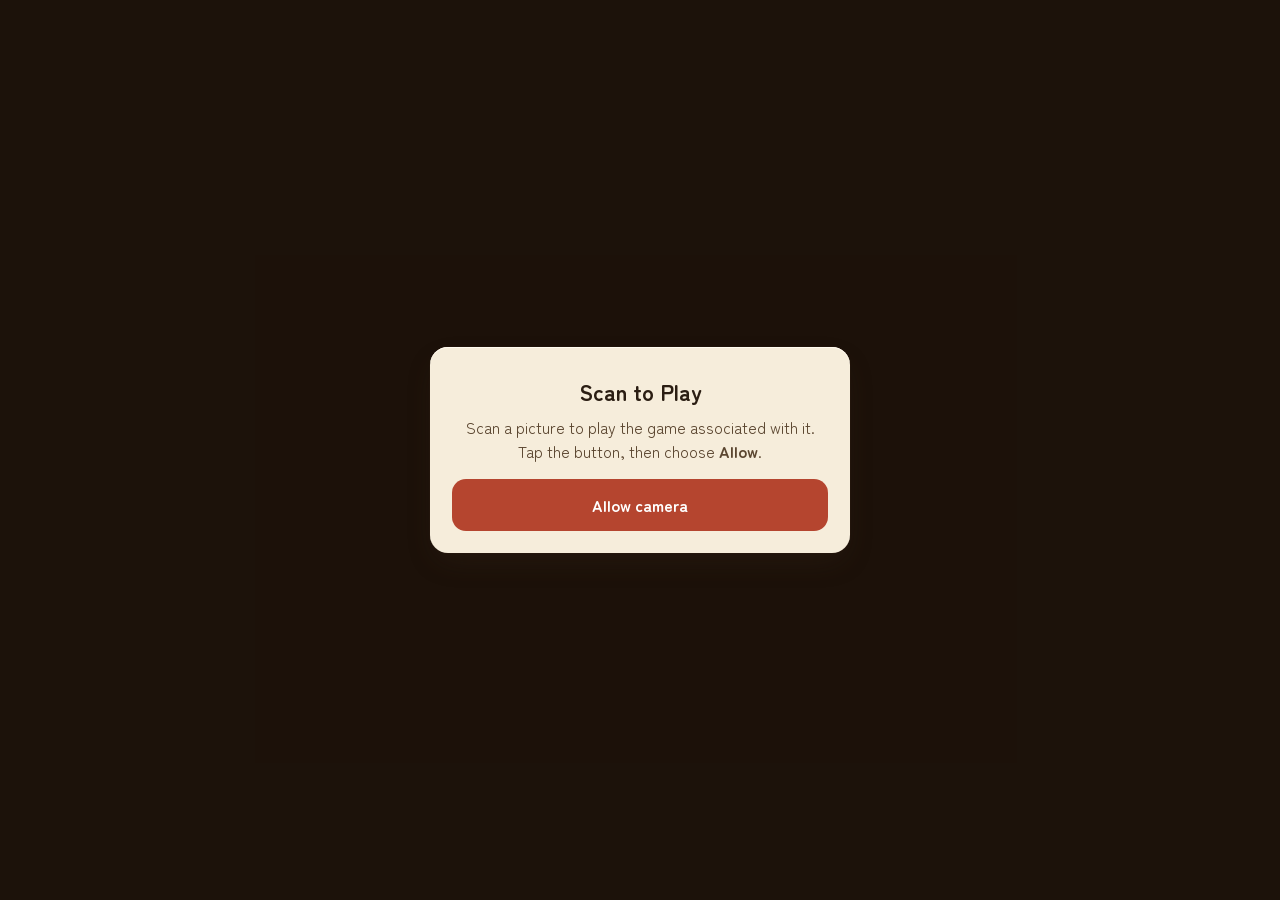
<file: index.html>
<!DOCTYPE html>
<html lang="en">
<head>
<meta charset="utf-8">
<meta name="viewport" content="width=device-width,initial-scale=1,maximum-scale=1,user-scalable=no,viewport-fit=cover">
<meta name="theme-color" content="#ecdfc6">
<title>Scan to Play</title>
<link rel="icon" href="data:image/svg+xml,%3Csvg xmlns='http://www.w3.org/2000/svg' viewBox='0 0 100 100'%3E%3Crect width='100' height='100' rx='22' fill='%23b5452f'/%3E%3Cpath d='M38 28l36 22-36 22z' fill='%23fff'/%3E%3C/svg%3E">
<link rel="preconnect" href="https://fonts.googleapis.com">
<link rel="preconnect" href="https://fonts.gstatic.com" crossorigin>
<link href="https://fonts.googleapis.com/css2?family=Zen+Maru+Gothic:wght@500;700;900&display=swap" rel="stylesheet">
<link rel="stylesheet" href="css/hub.css">
<script type="importmap">
{ "imports": {
  "three": "https://cdn.jsdelivr.net/npm/three@0.160.0/build/three.module.js",
  "three/addons/": "https://cdn.jsdelivr.net/npm/three@0.160.0/examples/jsm/",
  "mindar-image-three": "https://cdn.jsdelivr.net/npm/mind-ar@1.2.5/dist/mindar-image-three.prod.js"
} }
</script>
</head>
<body>
<div id="ar"></div>

<section id="perm" class="screen">
  <div class="plate">
    <h1>Scan to Play</h1>
    <p>Scan a picture to play the game associated with it. Tap the button, then choose <b>Allow</b>.</p>
    <button class="btn" id="permBtn">Allow camera</button>
    <div class="status" id="permStatus"></div>
  </div>
</section>

<div id="guide" class="overlay">
  <div class="scan-top plate"><button class="close" id="closeBtn" aria-label="Close">&times;</button><b>Scan a picture to play</b><span class="cap">Its game opens</span></div>
  <div class="frame"><i></i><i></i><i></i><i></i><div class="sweep"></div></div>
  <div class="scan-bottom">
    <div class="status" id="scanStatus">Starting camera…</div>
  </div>
</div>

<div id="found" class="found"><div class="plate"><b id="foundName"></b><span id="foundSub"></span></div></div>

<script type="module" src="js/app.js"></script>
</body>
</html>
</file>
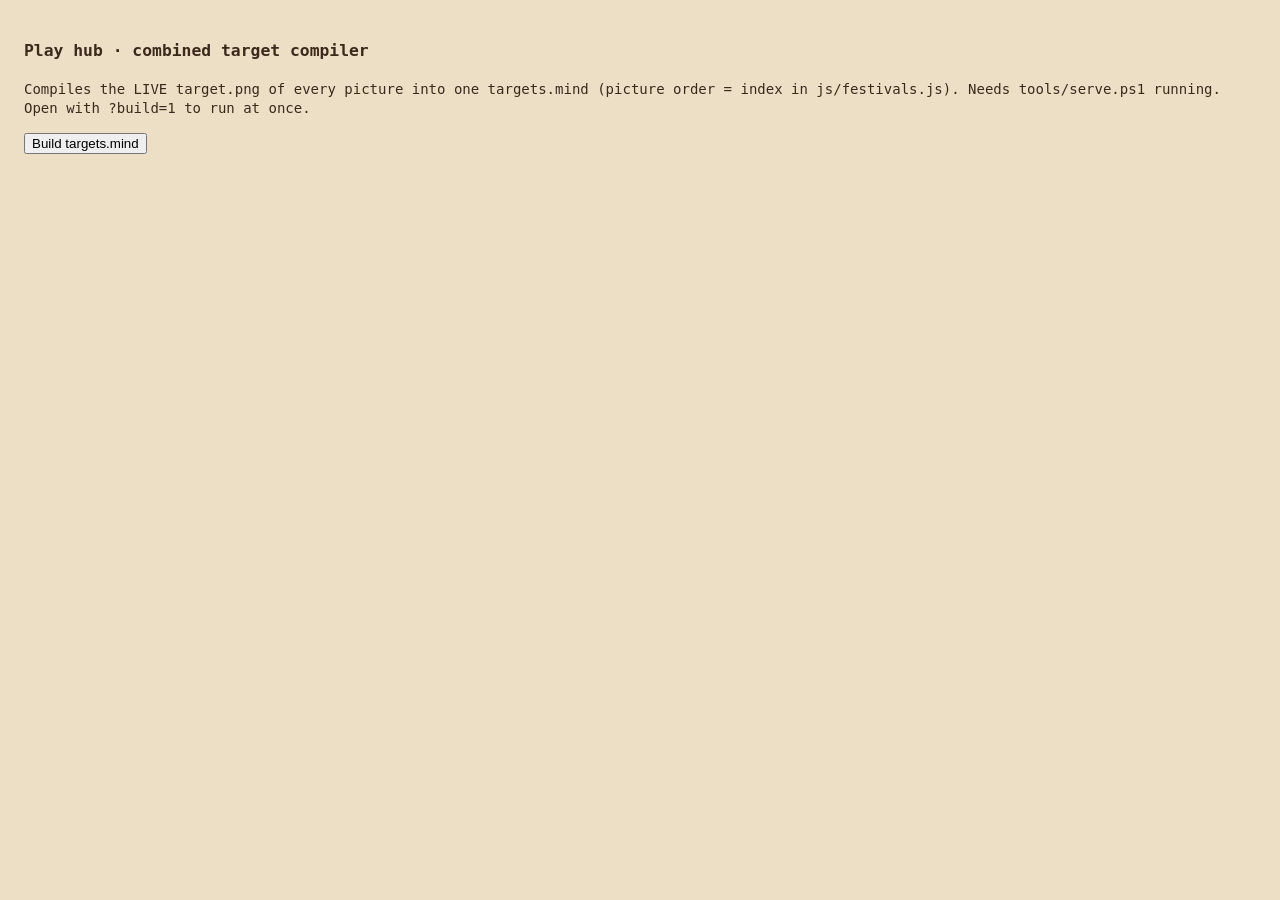
<file: tools/make-target.html>
<!DOCTYPE html>
<html lang="en"><head><meta charset="utf-8"><title>Build hub targets</title>
<style>body{font:14px/1.4 Consolas,monospace;background:#ecdfc6;color:#3b2a1c;padding:16px}img{max-height:30vh;border:1px solid #8c7457;margin-right:8px}pre{white-space:pre-wrap}</style></head>
<body>
<h3>Play hub · combined target compiler</h3>
<p>Compiles the LIVE <code>target.png</code> of every picture into one <code>targets.mind</code> (picture order = <code>index</code> in <code>js/festivals.js</code>). Needs <code>tools/serve.ps1</code> running. Open with <code>?build=1</code> to run at once.</p>
<button id="go">Build targets.mind</button>
<div id="out"></div><pre id="log"></pre>
<script type="module">
import { GAMES } from '../js/games.js';
const log = (t) => { document.getElementById('log').textContent += t + '\n'; };
async function build(){
  const list = [...GAMES].sort((a, b) => a.index - b.index);
  const imgs = [];
  for (const f of list){
    const blob = await (await fetch(f.picture + '?' + Date.now(), { cache: 'no-store' })).blob();
    const img = new Image(); img.src = URL.createObjectURL(blob); await img.decode();
    imgs.push(img); document.getElementById('out').appendChild(img);
    log(`${f.name}: ${img.naturalWidth}×${img.naturalHeight}`);
  }
  await import('https://cdn.jsdelivr.net/npm/mind-ar@1.2.5/dist/mindar-image.prod.js');
  const compiler = new window.MINDAR.IMAGE.Compiler();
  let last = -10;
  const data = await compiler.compileImageTargets(imgs, (p) => { if (p - last >= 10){ last = p; log(`compiling ${p.toFixed(0)}%`); } });
  log(`compiled ${data.length} targets`);
  const buf = await compiler.exportData();
  const res = await fetch('/__save?name=targets.mind', { method: 'POST', body: new Blob([buf]) });
  log(`targets.mind (${(buf.byteLength / 1024).toFixed(0)} KB): ${res.ok ? 'saved' : 'save failed'}`);
  log('DONE');
}
document.getElementById('go').onclick = () => build().catch((e) => log('ERROR ' + (e.stack || e)));
if (new URLSearchParams(location.search).has('build')) document.getElementById('go').click();
</script>
</body></html>
</file>
<file: css/hub.css>
:root{--page:#ecdfc6;--card:#f6eddb;--text:#5b4630;--strong:#2b1e13;--muted:#8f7a5e;--ink:#3b2a1c;--red:#b5452f}
*{box-sizing:border-box;-webkit-tap-highlight-color:transparent}
html,body{margin:0;height:100%;background:var(--page);color:var(--text);font-family:"Zen Maru Gothic",system-ui,sans-serif;overflow:hidden}
#ar{position:fixed;inset:0;background:#1c120a}
#ar{overflow:hidden}
#ar canvas{display:block}
.screen{position:fixed;inset:0;display:none;align-items:center;justify-content:center;padding:20px;background:rgba(28,18,10,.55)}
.screen.on{display:flex}
.plate{background:var(--card);border-radius:18px;box-shadow:0 1px 0 #fffaf0 inset,0 0 0 1px #3b2a1c22,0 12px 30px -8px #3b2a1c55;padding:22px;max-width:420px;width:100%;text-align:center}
h1{margin:6px 0 8px;font-size:22px;color:var(--strong)}
p{margin:6px 0 16px;line-height:1.5}
.btn{display:block;width:100%;border:0;border-radius:14px;padding:14px 18px;font:700 16px "Zen Maru Gothic",system-ui,sans-serif;color:#fff;background:var(--red);cursor:pointer;text-decoration:none;text-align:center}
.btn:disabled{opacity:.6}
.btn.ghost{background:transparent;color:var(--ink);box-shadow:0 0 0 1.5px var(--ink) inset}
.btn.small{display:inline-block;width:auto;padding:9px 14px;font-size:14px}
.status:empty{display:none}
.status{margin:12px 0 0;font-size:14px;color:var(--muted)}
.overlay{position:fixed;inset:0;pointer-events:none;display:none}
.overlay.on{display:block}
.scan-top{width:auto;position:absolute;top:max(14px,env(safe-area-inset-top));left:14px;right:14px;margin:auto;padding:12px 16px;display:flex;flex-direction:column;gap:2px;max-width:460px}
.scan-top b{color:var(--strong)}
.scan-top .cap{font-size:13px;color:var(--muted);line-height:1.35}
.frame{position:absolute;left:50%;top:50%;width:min(72vw,52vh);aspect-ratio:3/4;transform:translate(-50%,-50%)}
.frame i{position:absolute;width:34px;height:34px;border:4px solid #fffaf0;filter:drop-shadow(0 1px 3px #0008)}
.frame i:nth-child(1){left:0;top:0;border-right:0;border-bottom:0;border-top-left-radius:12px}
.frame i:nth-child(2){right:0;top:0;border-left:0;border-bottom:0;border-top-right-radius:12px}
.frame i:nth-child(3){left:0;bottom:0;border-right:0;border-top:0;border-bottom-left-radius:12px}
.frame i:nth-child(4){right:0;bottom:0;border-left:0;border-top:0;border-bottom-right-radius:12px}
.sweep{position:absolute;left:6px;right:6px;height:3px;border-radius:3px;background:linear-gradient(90deg,transparent,#fffaf0,transparent);animation:sweep 2.4s ease-in-out infinite}
@keyframes sweep{0%,100%{top:6%}50%{top:94%}}
.scan-bottom{position:absolute;left:0;right:0;bottom:max(18px,env(safe-area-inset-bottom));display:flex;flex-direction:column;align-items:center;gap:10px;pointer-events:auto;padding:0 14px}
.scan-bottom .status{background:var(--card);padding:7px 14px;border-radius:999px;margin:0;color:var(--text)}
.scan-bottom .btn.ghost{background:var(--card)}
.row{display:flex;gap:8px;flex-wrap:wrap;justify-content:center}
.found{display:none;position:fixed;inset:0;align-items:center;justify-content:center;background:rgba(28,18,10,.5)}
.found.on{display:flex}
.found .plate{width:auto;min-width:220px;animation:pop .35s cubic-bezier(.2,1.4,.4,1)}
.stamp{width:64px;height:64px;margin:0 auto 6px;border-radius:50%;background:var(--red);color:#fff;font-size:34px;line-height:64px;font-weight:900}
.found b{display:block;font-size:20px;color:var(--strong)}
@keyframes pop{from{transform:scale(.7);opacity:0}to{transform:scale(1);opacity:1}}
.choose{display:grid;gap:8px;margin-bottom:12px}
.scan-top{position:absolute}
.close{position:absolute;top:8px;right:8px;width:34px;height:34px;border:0;border-radius:50%;background:transparent;color:var(--ink);font:400 26px/34px system-ui,sans-serif;padding:0;cursor:pointer;pointer-events:auto}
.close:active{background:#3b2a1c18}
</file>
